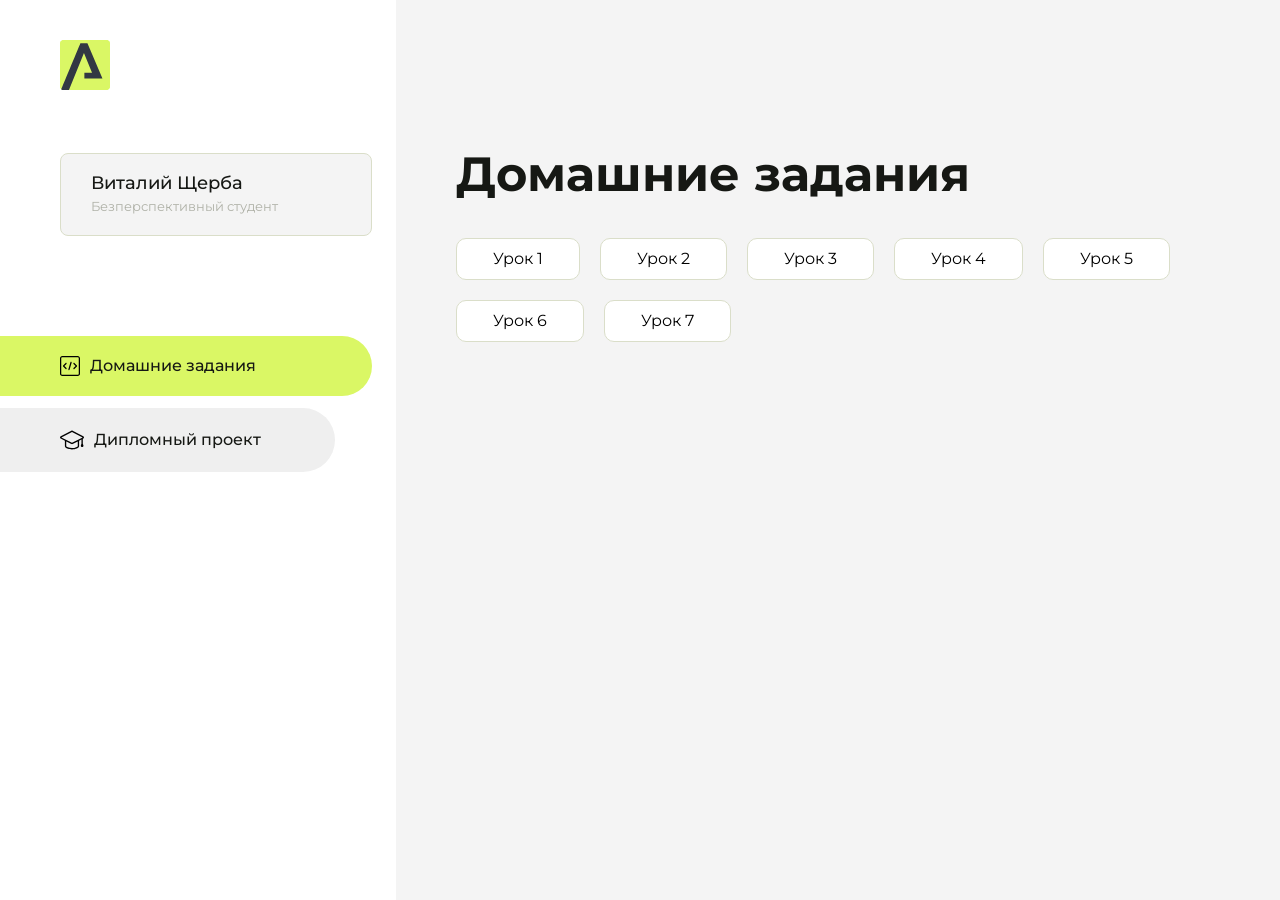
<file: index.html>
<!DOCTYPE html>
<html lang="en">
<head>
    <meta charset="UTF-8">
    <meta name="viewport" content="width=device-width, initial-scale=1.0">
    <title>Домашняя работа</title>
    <link rel="shortcut icon" href="src/logo.ico" type="image/x-icon">
    <link rel="preconnect" href="https://fonts.googleapis.com">
    <link rel="preconnect" href="https://fonts.gstatic.com" crossorigin>
    <link href="https://fonts.googleapis.com/css2?family=Montserrat:wght@400;500;700&family=Rubik:wght@500&display=swap"
          rel="stylesheet">
    <link rel="stylesheet" href="src/style.css">
</head>
<body id="body">
<div class="overlay" id="overlay"></div>
<div class="layout">
    <div class="burger" id="burger">
        <svg viewBox="0 0 24 24" fill="none" xmlns="http://www.w3.org/2000/svg">
            <g id="SVGRepo_bgCarrier" stroke-width="0"></g>
            <g id="SVGRepo_tracerCarrier" stroke-linecap="round" stroke-linejoin="round"></g>
            <g id="SVGRepo_iconCarrier">
                <path d="M4 18L20 18" stroke="#DAF765" stroke-width="2" stroke-linecap="round"></path>
                <path d="M4 12L20 12" stroke="#DAF765" stroke-width="2" stroke-linecap="round"></path>
                <path d="M4 6L20 6" stroke="#DAF765" stroke-width="2" stroke-linecap="round"></path>
            </g>
        </svg>
    </div>
    <aside class="sidebar" id="sidebar">
        <div class="sidebar__inner">
            <div class="logo">
                <svg width="50" height="50" viewBox="0 0 50 50" fill="none" xmlns="http://www.w3.org/2000/svg">
                    <g clip-path="url(#clip0_513_74730)">
                        <path d="M46.17 -0.257004H3.83C1.57281 -0.257004 -0.257 1.57281 -0.257 3.83V46.17C-0.257 48.4272 1.57281 50.257 3.83 50.257H46.17C48.4272 50.257 50.257 48.4272 50.257 46.17V3.83C50.257 1.57281 48.4272 -0.257004 46.17 -0.257004Z"
                              fill="#DAF765"/>
                        <path d="M24.375 38.4H42.461L27.441 3.1585H20.4355C20.4355 3.1585 6.7895 35.881 1.1945 49.294C2.015 50.0275 3.0945 50.257 3.6945 50.257H8.8445L23.954 13.07L32.0465 32.8285H24.375V38.4Z"
                              fill="#323843"/>
                    </g>
                    <defs>
                        <clipPath id="clip0_513_74730">
                            <rect width="50" height="50" fill="white"/>
                        </clipPath>
                    </defs>
                </svg>
            </div>
            <div class="sidebar__user">
                <div class="sidebar__name">Виталий Щерба</div>
                <div class="sidebar__text">Безперспективный студент</div>
            </div>
            <div class="sidebar__tabs">
                <div class="sidebar__item">
                    <button class="sidebar__button active" id="tasks">
                        <svg xmlns="http://www.w3.org/2000/svg" width="20" height="20" viewBox="0 0 20 20" fill="none">
                            <g clip-path="url(#clip0_704_74543)">
                                <path d="M17.7083 20H2.29167C1.0275 20 0 18.9725 0 17.7083V2.29167C0 1.0275 1.0275 0 2.29167 0H17.7083C18.9725 0 20 1.0275 20 2.29167V17.7083C20 18.9725 18.9725 20 17.7083 20ZM2.29167 1.25C1.7175 1.25 1.25 1.7175 1.25 2.29167V17.7083C1.25 18.2825 1.7175 18.75 2.29167 18.75H17.7083C18.2825 18.75 18.75 18.2825 18.75 17.7083V2.29167C18.75 1.7175 18.2825 1.25 17.7083 1.25H2.29167Z"
                                      fill="black"/>
                                <path d="M6.04167 13.125C5.88167 13.125 5.72167 13.0642 5.6 12.9417L3.1 10.4417C2.85583 10.1975 2.85583 9.80167 3.1 9.5575L5.6 7.0575C5.84417 6.81333 6.24 6.81333 6.48417 7.0575C6.72833 7.30167 6.72833 7.6975 6.48417 7.94167L4.42583 10L6.48417 12.0583C6.72833 12.3025 6.72833 12.6983 6.48417 12.9425C6.36167 13.0642 6.20167 13.125 6.04167 13.125Z"
                                      fill="black"/>
                                <path d="M8.95833 14.1667C8.9 14.1667 8.84 14.1583 8.78167 14.1417C8.45083 14.0442 8.26083 13.6967 8.35833 13.3658L10.4417 6.28251C10.5392 5.95084 10.8892 5.76417 11.2175 5.85917C11.5483 5.95667 11.7383 6.30417 11.6408 6.63501L9.5575 13.7183C9.47833 13.9908 9.22833 14.1667 8.95833 14.1667Z"
                                      fill="black"/>
                                <path d="M13.9583 13.125C13.7983 13.125 13.6383 13.0642 13.5167 12.9417C13.2725 12.6975 13.2725 12.3017 13.5167 12.0575L15.575 9.99916L13.5167 7.94083C13.2725 7.69666 13.2725 7.30083 13.5167 7.05666C13.7608 6.81249 14.1567 6.81249 14.4008 7.05666L16.9008 9.55666C17.145 9.80083 17.145 10.1967 16.9008 10.4408L14.4008 12.9408C14.2783 13.0642 14.1183 13.125 13.9583 13.125Z"
                                      fill="black"/>
                            </g>
                            <defs>
                                <clipPath id="clip0_704_74543">
                                    <rect width="20" height="20" fill="white"/>
                                </clipPath>
                            </defs>
                        </svg>
                        <span>Домашние задания</span></button>
                </div>
                <div class="sidebar__item">
                    <button class="sidebar__button" id="diplom">
                        <svg xmlns="http://www.w3.org/2000/svg" width="24" height="24" viewBox="0 0 24 24" fill="none">
                            <g clip-path="url(#clip0_704_74553)">
                                <path d="M23.2628 10.5971C23.7176 10.365 24 9.90375 24 9.39337C24 8.883 23.7176 8.42175 23.2628 8.18962L12.6135 2.75362C12.2291 2.55824 11.7705 2.55787 11.3854 2.75399L0.736875 8.19C0.282375 8.42175 0 8.883 0 9.39337C0 9.90375 0.282375 10.365 0.736875 10.5971L4.89038 12.7177V18.2074C4.89038 19.8154 8.412 21.393 12 21.393C15.5884 21.393 19.1096 19.815 19.1096 18.2074V12.7174L21.4609 11.517V15.8017L20.901 17.2305C20.7409 17.6389 20.7934 18.0994 21.0405 18.4616C21.2876 18.8246 21.6979 19.041 22.1366 19.041C22.5754 19.041 22.9852 18.8246 23.2324 18.462C23.4795 18.099 23.532 17.6385 23.3719 17.2301L22.8124 15.8021V10.827L23.2628 10.5971ZM17.7623 18.1721C17.6198 18.6375 15.3491 20.0419 12 20.0419C8.65088 20.0419 6.38025 18.6375 6.2415 18.2074V12.3037L6.23887 12.3019C6.23812 12.057 6.1065 11.8207 5.87325 11.7019L1.3515 9.39337L12 3.95737L22.6489 9.39337L12 14.8294L5.87325 11.7019C5.54063 11.5331 4.6695 11.6674 4.5 12C4.33012 12.3322 4.55813 12.5479 4.89038 12.7177L11.3857 16.0331C11.5781 16.1314 11.7889 16.1805 12 16.1805C12.2107 16.1805 12.4222 16.1314 12.6146 16.0331L17.7593 13.407L17.7623 18.1721Z"
                                      fill="black"/>
                            </g>
                            <defs>
                                <clipPath id="clip0_704_74553">
                                    <rect width="24" height="24" fill="white"/>
                                </clipPath>
                            </defs>
                        </svg>
                        <span>Дипломный проект</span></button>
                </div>
            </div>
        </div>

    </aside>
    <div class="content">
        <div class="container">
            <div class="content__block" id="tasksBlock">
                <div class="content__title">Домашние задания</div>
                <ul class="content__list">
                    <li class="content__list-item">
                        <a href="task1/index.html">Урок 1</a>
                    </li>
                    <li class="content__list-item">
                        <a href="task2/index.html">Урок 2</a>
                    </li>
                    <li class="content__list-item">
                        <a href="task3/index.html">Урок 3</a>
                    </li>
                    <li class="content__list-item">
                        <a href="task4/index.html">Урок 4</a>
                    </li>
                    <li class="content__list-item">
                        <a href="task5/article.html">Урок 5</a>
                    </li>
                    <li class="content__list-item">
                        <a href="task6/index.html">Урок 6</a>
                    </li>
                    <li class="content__list-item">
                        <a href="task7/index.html">Урок 7</a>
                    </li>
                </ul>
            </div>
            <div class="content__block hidden" id="diplomBlock">
                <div class="content__title">Дипломный проект</div>
                <div class="content__list-diplom">
                    <a href="ПАПКА-С-НОМЕРОМ-УРОКА">Ссылка на ДЗ</a>
                </div>
                <div class="content__decor">
                    <div class="content__decor-text">Давай проверим, чему ты научился!</div>
                    <div class="content__decor-img">
                        <img src="src/decor.png" alt="decor">
                    </div>
                </div>
            </div>
        </div>
    </div>
</div>
<script src="src/index.js"></script>
</body>
</html>
</file>
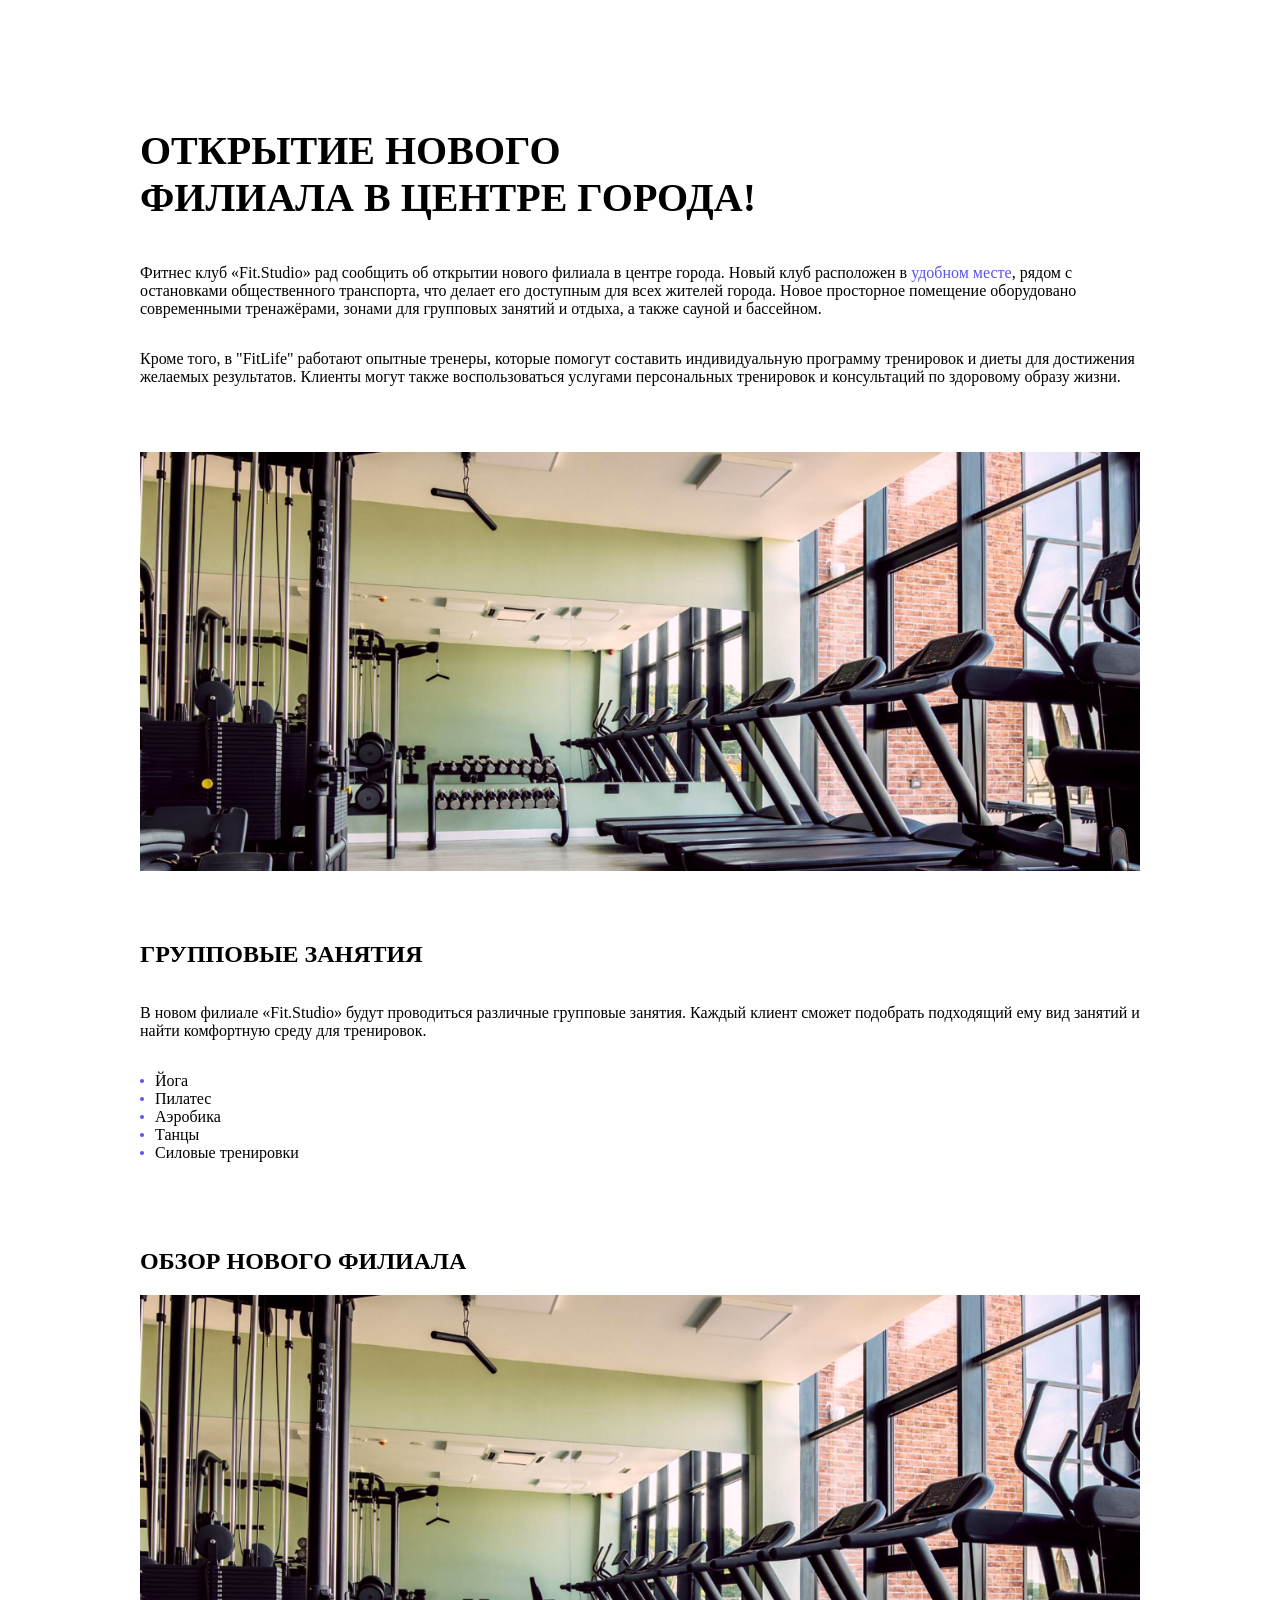
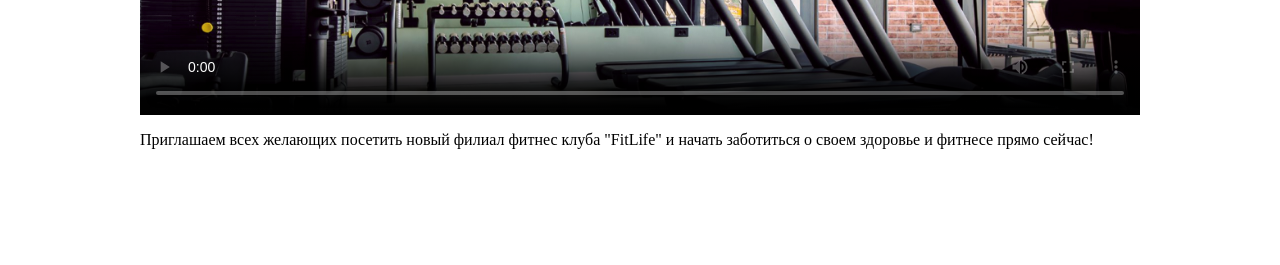
<file: task2/index.html>
<!DOCTYPE html>
<html lang="en">
<head>
	<meta charset="UTF-8">
	<meta name="viewport" content="width=device-width, initial-scale=1.0">
	<link rel="stylesheet" href="style.css">
	<title>Document</title>
</head>
<body>
	<div class="wrapper">
		<div class="titles">
			<h1>Открытие нового <br/> филиала в центре города!</h1>
			<p>Фитнес клуб «Fit.Studio» рад сообщить об открытии нового филиала в центре города. Новый клуб расположен в <a href="">удобном месте</a>, рядом с остановками общественного транспорта, что делает его доступным для всех жителей города. Новое просторное помещение оборудовано современными тренажёрами, 
	зонами для групповых занятий и отдыха, а также сауной и бассейном.</p>
			<p>Кроме того, в "FitLife" работают опытные тренеры, которые помогут составить индивидуальную программу тренировок и диеты для достижения желаемых результатов. Клиенты могут также воспользоваться услугами персональных тренировок и консультаций по здоровому образу жизни.</p>
		</div>

		<div class="image">
			<img src="./gym-image.jpg" alt="Спортзал">
		</div>

		<div class="lessons">
			<h2>Групповые занятия</h2>
			<p>В новом филиале «Fit.Studio» будут проводиться различные групповые занятия. Каждый клиент сможет подобрать подходящий ему вид занятий и найти комфортную среду для тренировок.</p>
			<ul>
				<li><span class="circle"></span>Йога</li>
				<li><span class="circle"></span>Пилатес</li>
				<li><span class="circle"></span>Аэробика</li>
				<li><span class="circle"></span>Танцы</li>
				<li><span class="circle"></span>Силовые тренировки</li>
			</ul>
		</div>

		<div class="video">
			<h2>Обзор нового филиала</h2>
			<video src="./gym-video.mp4" controls poster="./gym-image.jpg" ></video>
			<p>Приглашаем всех желающих посетить новый филиал фитнес клуба "FitLife" и начать заботиться о своем здоровье и фитнесе прямо сейчас!</p>
		</div>
	</div>
</body>
</html>
</file>
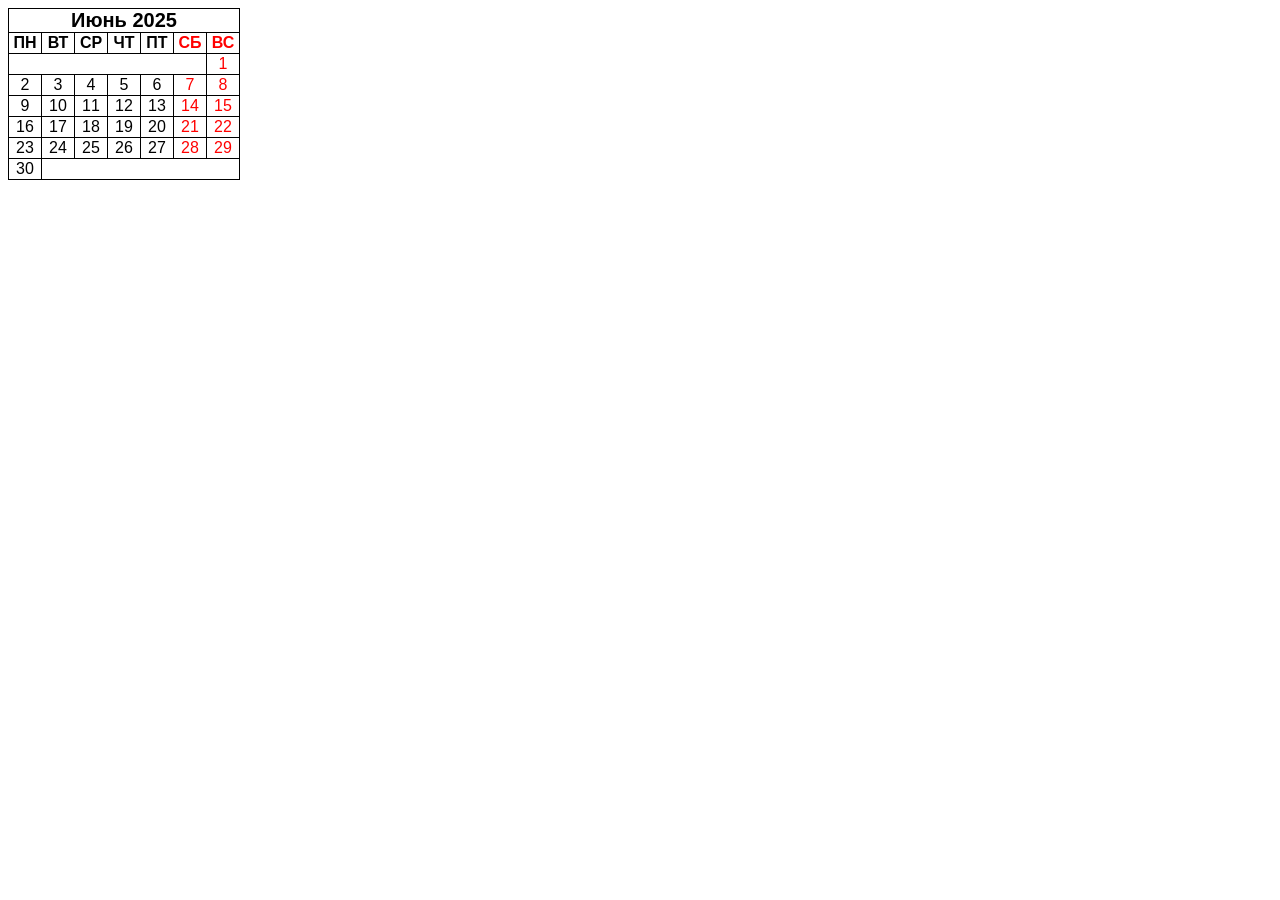
<file: task3/index.html>
<!DOCTYPE html>
<html lang="en">
<head>
	<meta charset="UTF-8">
	<meta name="viewport" content="width=device-width, initial-scale=1.0">
	<link rel="stylesheet" href="style.css">
	<title>Я календарь, переверну</title>
</head>
<body>
	<table>
		<caption>
			<b>Июнь 2025</b>
		</caption>
		<thead>
			<tr>
				<th>ПН</th>
				<th>ВТ</th>
				<th>СР</th>
				<th>ЧТ</th>
				<th>ПТ</th>
				<th>СБ</th>
				<th>ВС</th>
			</tr>
		</thead>
		<tbody>
			<tr>
				<td colspan="6"></td>
				<td>1</td>
			</tr>
			<tr>
				<td>2</td>
				<td>3</td>
				<td>4</td>
				<td>5</td>
				<td>6</td>
				<td>7</td>
				<td>8</td>
			</tr>
			<tr>
				<td>9</td>
				<td>10</td>
				<td>11</td>
				<td>12</td>
				<td>13</td>
				<td>14</td>
				<td>15</td>
			</tr>
			<tr>
				<td>16</td>
				<td>17</td>
				<td>18</td>
				<td>19</td>
				<td>20</td>
				<td>21</td>
				<td>22</td>
			</tr>
			<tr>
				<td>23</td>
				<td>24</td>
				<td>25</td>
				<td>26</td>
				<td>27</td>
				<td>28</td>
				<td>29</td>
			</tr>
			<tr>
				<td>30</td>
				<td colspan="6"></td>
			</tr>
		</tbody>
	</table>
</body>
</html>
</file>
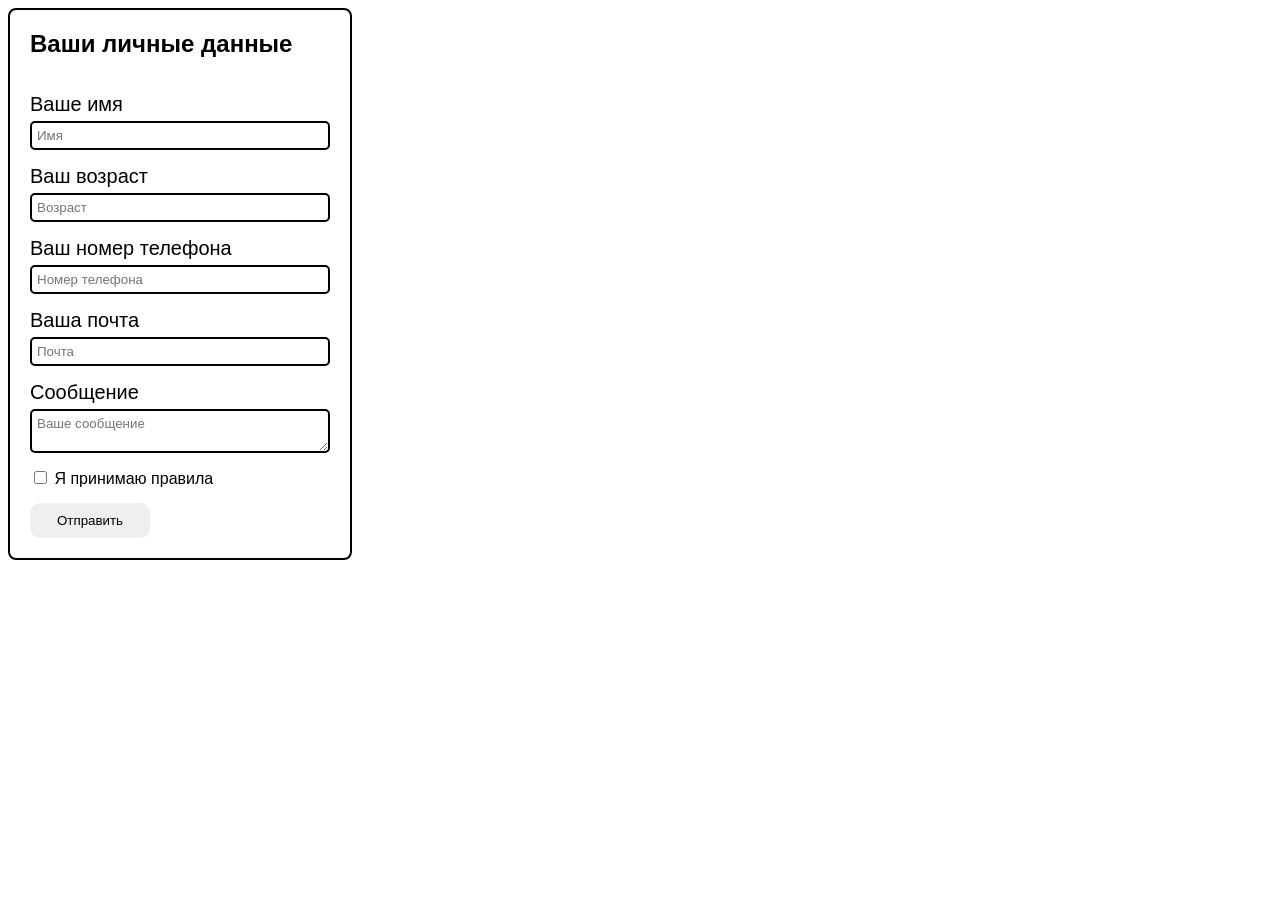
<file: task4/index.html>
<!DOCTYPE html>
<html lang="en">
<head>
	<meta charset="UTF-8">
	<meta name="viewport" content="width=device-width, initial-scale=1.0">
	<link rel="stylesheet" href="style.css">
	<title>Форма обратки</title>
</head>
<body>
	<form>
		<h2>Ваши личные данные</h2>
		<div class="input-name input">
			<label for="name">Ваше имя</label>
			<input name="Имя" id="name" type="text" required placeholder="Имя">
		</div>
		<div class="input-age input">
			<label for="age">Ваш возраст</label>
			<input name="Возраст" id="age" type="number" required placeholder="Возраст">
		</div>
		<div class="input-phone input">
			<label for="phone">Ваш номер телефона</label>
			<input name="Телефон" id="phone" type="tel" required placeholder="Номер телефона">
		</div>
		<div class="input-email input">
			<label for="email">Ваша почта</label>
			<input name="Почта" id="email" type="email" required placeholder="Почта">
		</div>
		<div class="input-mes input">
			<label for="mes">Сообщение</label>
			<textarea name="Сообщение" id="mes" required placeholder="Ваше сообщение"></textarea>
		</div>
		<div class="input-checkbox">
			<label><input type="checkbox" required> Я принимаю правила</label>
		</div>
		<input class="submit-btn" type="submit" value="Отправить">
	</form>
</body>
</html>
</file>
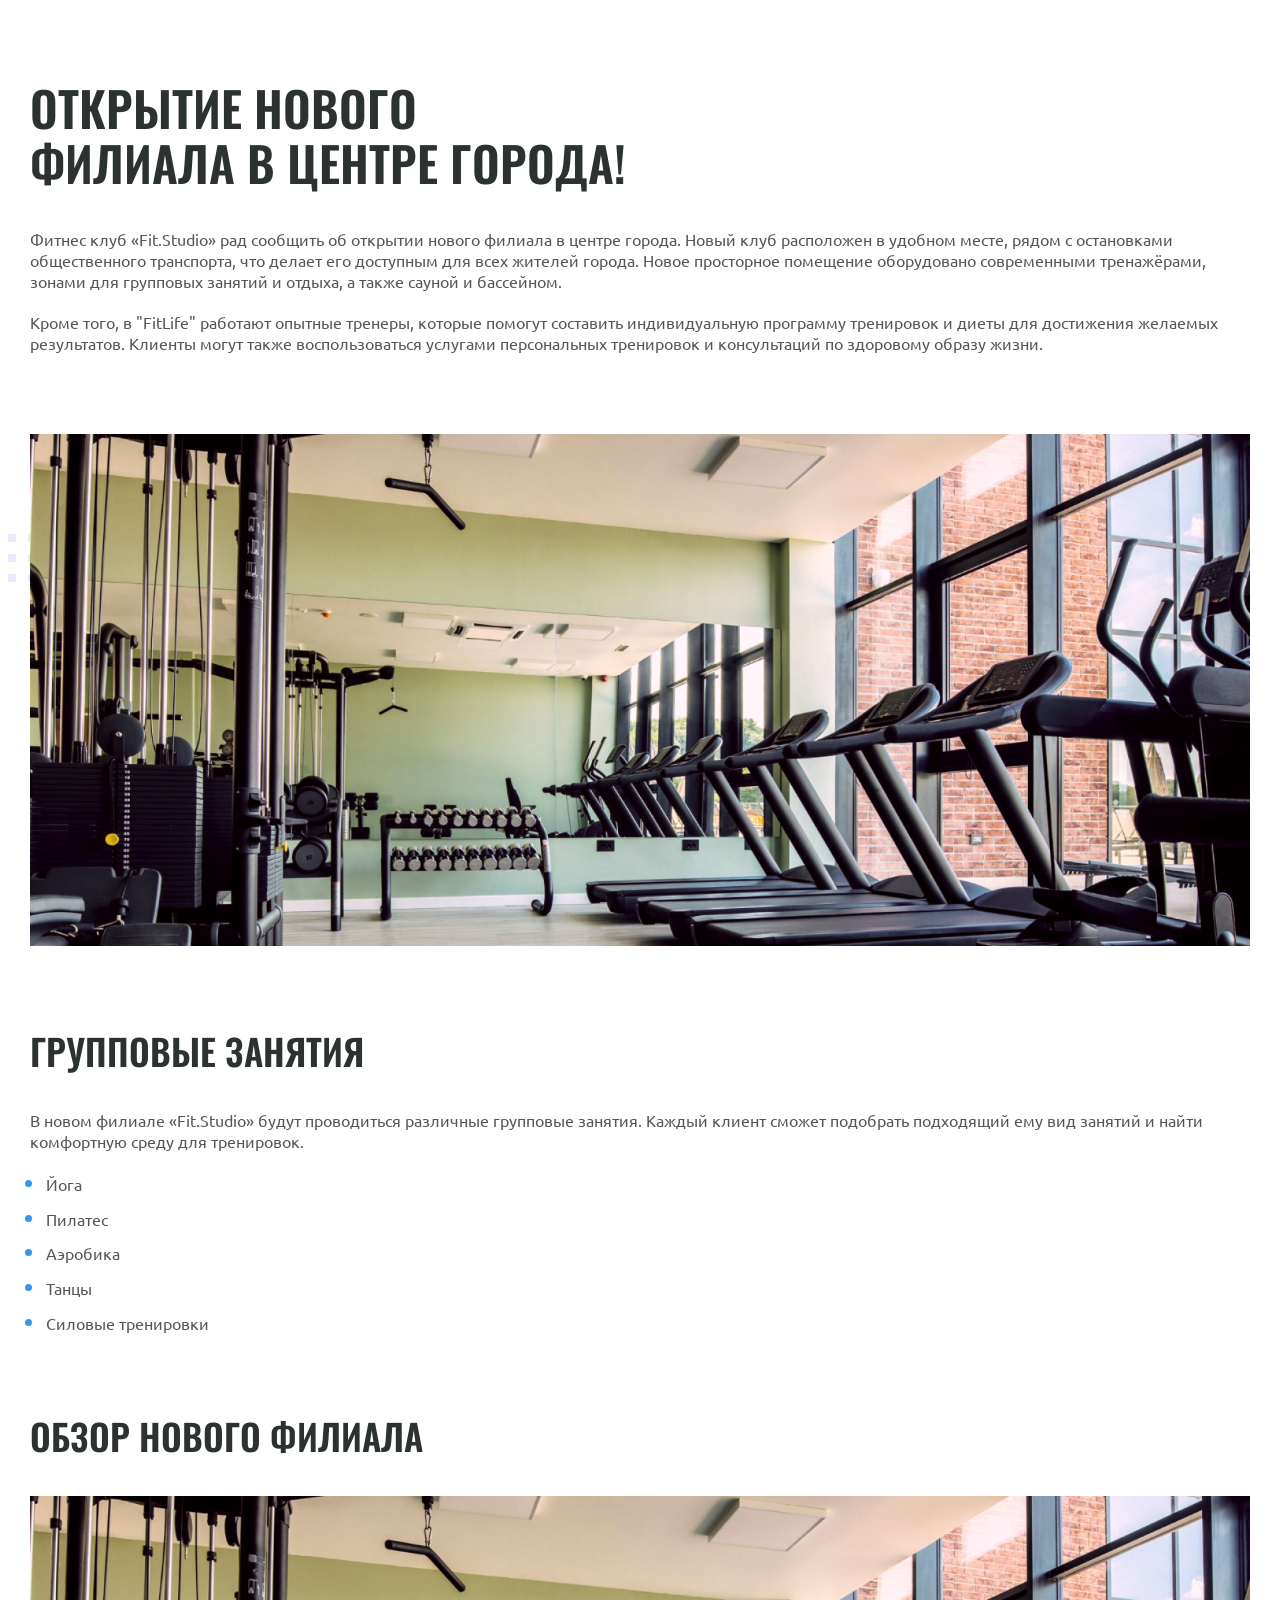
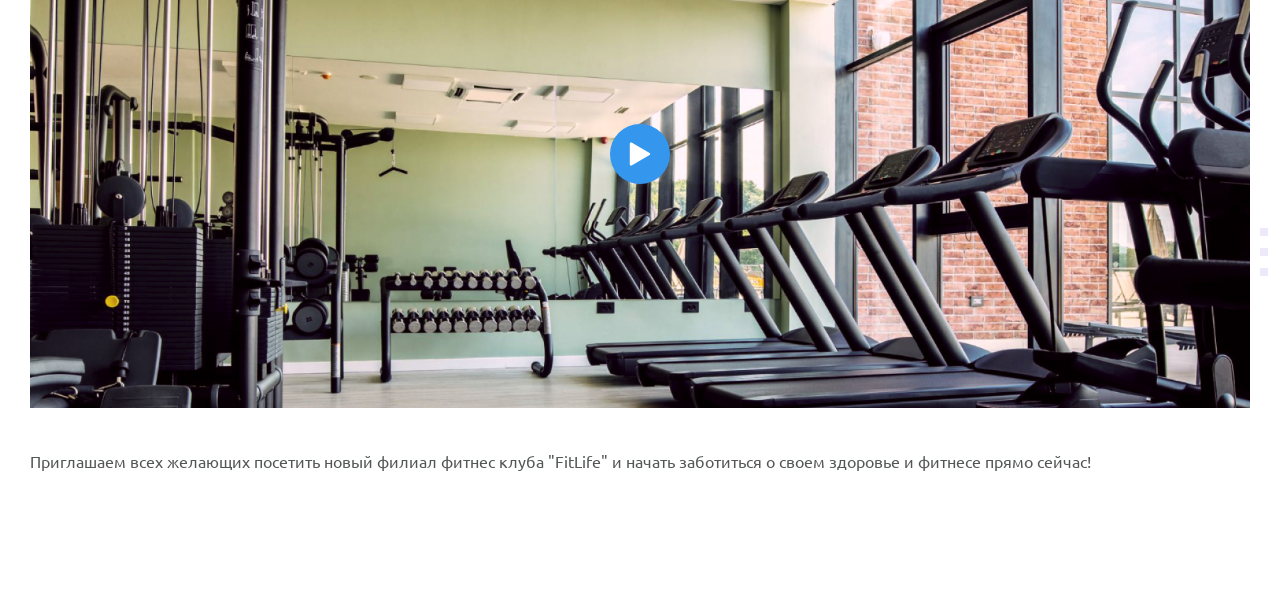
<file: task7/index.html>
<!DOCTYPE html>
<html lang="ru">
  <head>
    <meta charset="UTF-8" />
    <meta name="viewport" content="width=device-width, initial-scale=1.0" />
    <title>Fit Studio - Открытие нового филиала!</title>
    <link rel="stylesheet" href="./css/normalize.css" />
    <link rel="stylesheet" href="./css/fonts.css" />
    <link rel="stylesheet" href="./css/article.css" />
  </head>
  <body>
    <article class="article">
      <div class="container">
        <h1 class="article-title article-title-large">
          Открытие нового филиала в центре города!
        </h1>
        <p class="article-text">
          Фитнес клуб «Fit.Studio» рад сообщить об открытии нового филиала
          в центре города. Новый клуб расположен в удобном месте, рядом
          с остановками общественного транспорта, что делает его доступным
          для всех жителей города. Новое просторное помещение оборудовано
          современными тренажёрами, зонами для групповых занятий и отдыха,
          а также сауной и бассейном.
        </p>
        <p class="article-text article-mb-1">
          Кроме того, в "FitLife" работают опытные тренеры, которые помогут
          составить индивидуальную программу тренировок и диеты для достижения
          желаемых результатов. Клиенты могут также воспользоваться услугами
          персональных тренировок и консультаций по здоровому образу жизни.
        </p>
        <div class="article-decor-wrapper article-decor-wrapper-1 article-mb-1">
          <img
            class="article-img"
            src="./images/gym-img.jpg"
            width="1220"
            height="512"
            alt="Спортзал"
          />
        </div>
        <h2 class="article-title article-title-medium">Групповые занятия</h2>
        <p class="article-text">
          В новом филиале «Fit.Studio» будут проводиться различные групповые
          занятия. Каждый клиент сможет подобрать подходящий ему вид занятий
          и найти комфортную среду для тренировок.
        </p>
        <ul class="article-list article-text article-mb-1">
          <li class="article-item">Йога</li>
          <li class="article-item">Пилатес</li>
          <li class="article-item">Аэробика</li>
          <li class="article-item">Танцы</li>
          <li class="article-item">Силовые тренировки</li>
        </ul>
        <h2 class="article-title article-title-medium">Обзор нового филиала</h2>
        <div class="article-decor-wrapper article-decor-wrapper-2 article-mb-2">
          <button class="article-play-button">
            <img
              src="./images/play-icon.svg"
              width="24"
              height="24"
              alt="Запустить"
            />
          </button>
          <img
            class="article-img"
            src="./images/gym-img.jpg"
            width="1220"
            height="512"
            alt="Спортзал"
          />
        </div>
        <p class="article-text">
          Приглашаем всех желающих посетить новый филиал фитнес клуба "FitLife"
          и начать заботиться о своем здоровье и фитнесе прямо сейчас!
        </p>
      </div>
    </article>
  </body>
</html>
</file>
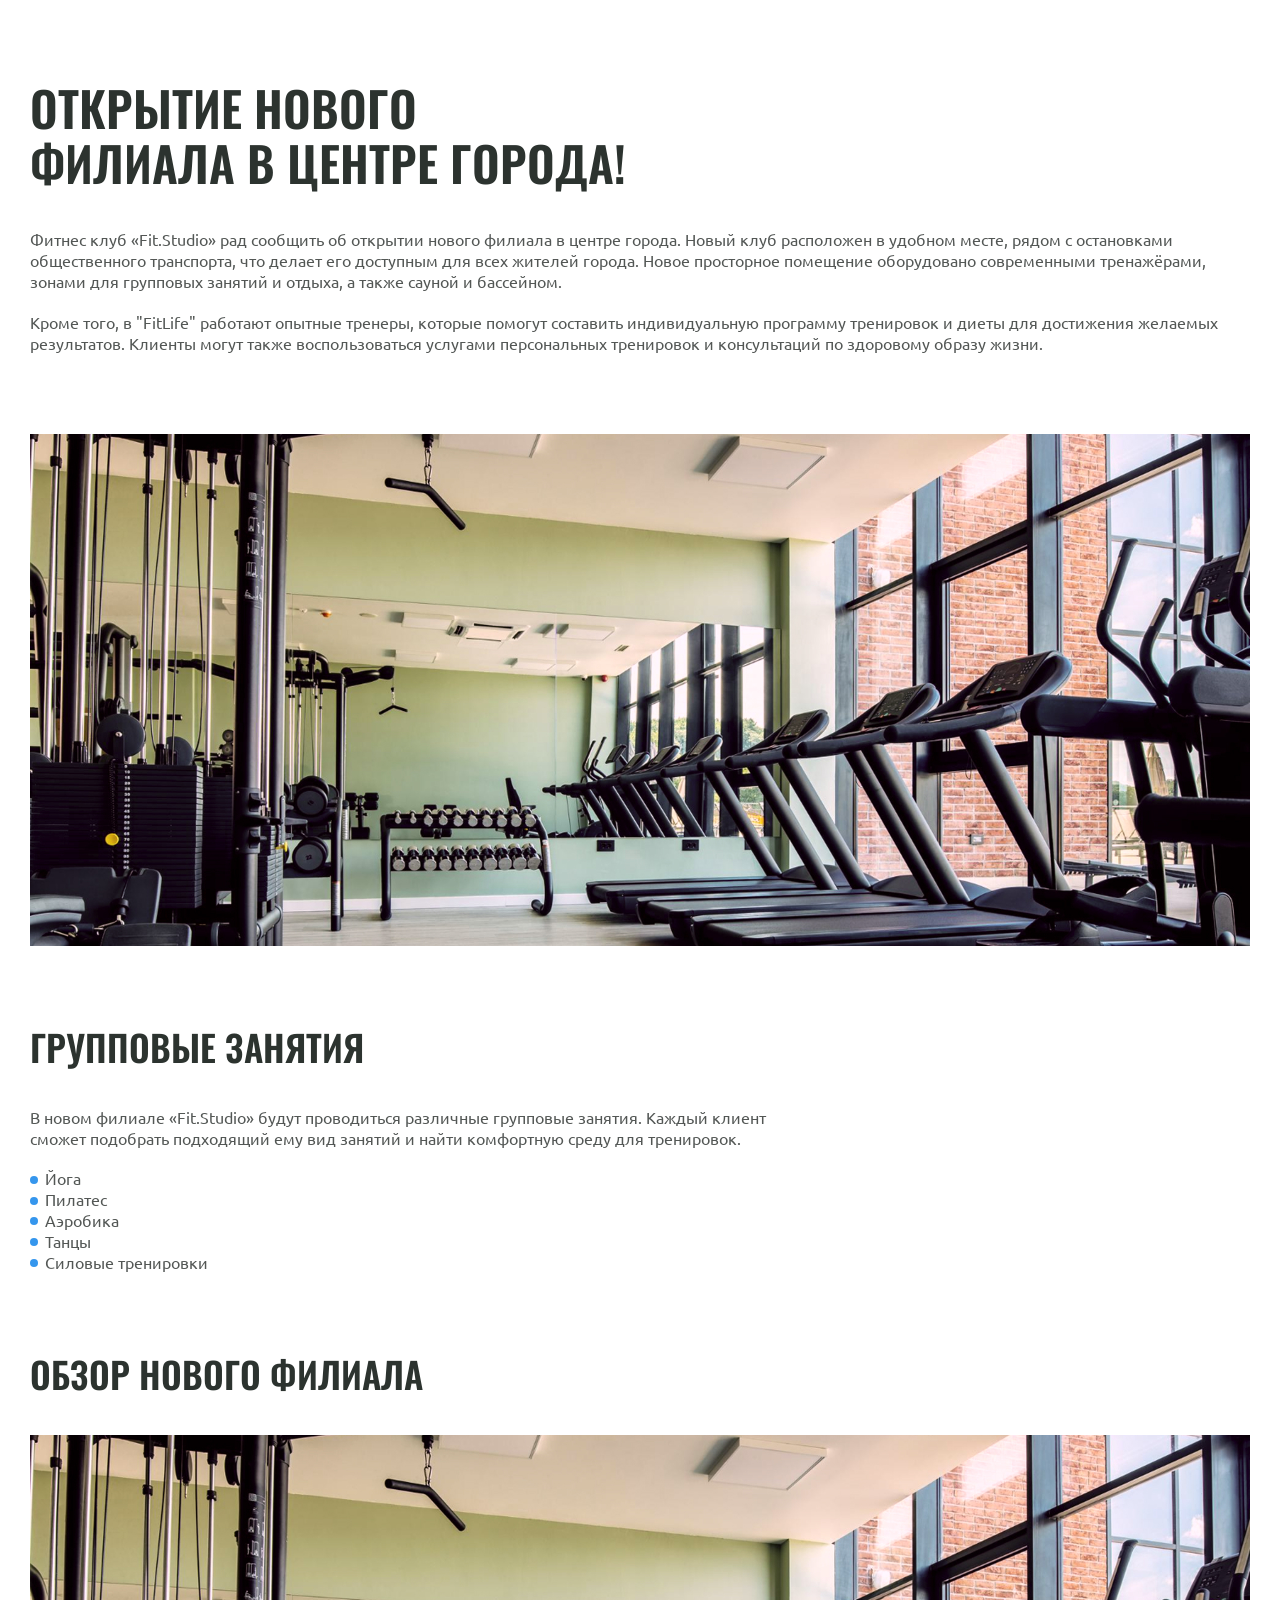
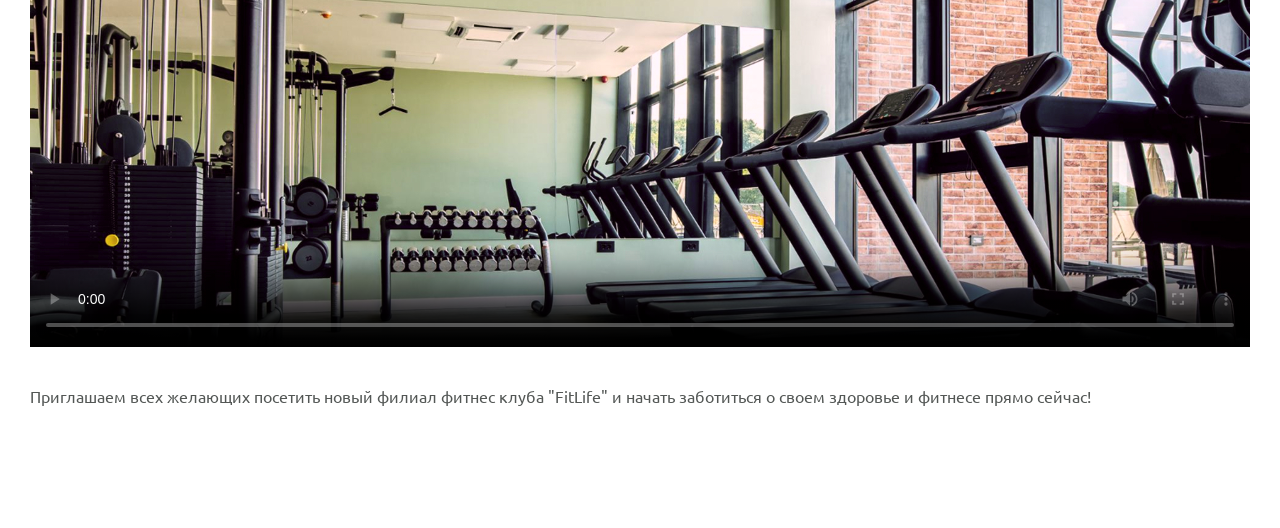
<file: task5/article.html>
<!DOCTYPE html>
<html lang="ru">
  <head>
    <meta charset="UTF-8" />
    <meta name="viewport" content="width=device-width, initial-scale=1.0" />
    <title>Fit Studio - Открытие нового филиала!</title>
    <link rel="stylesheet" href="./css/normalize.css" />
    <link rel="stylesheet" href="./css/fonts.css" />
    <link rel="stylesheet" href="./css/article.css" />
  </head>
  <body>
    <div class="wrapper">
      <section class="titles">
        <div class="container">
          <div class="titles__inner section__inner">
            <h1>Открытие нового <br/> филиала в центре города!</h1>
            <div class="text-group">
              <p>Фитнес клуб «Fit.Studio» рад сообщить об открытии нового филиала в центре города. Новый клуб расположен в удобном месте, рядом с остановками общественного транспорта, что делает его доступным для всех жителей города. Новое просторное помещение оборудовано современными тренажёрами, 
        зонами для групповых занятий и отдыха, а также сауной и бассейном.</p>
            <p>Кроме того, в "FitLife" работают опытные тренеры, которые помогут составить индивидуальную программу тренировок и диеты для достижения желаемых результатов. Клиенты могут также воспользоваться услугами персональных тренировок и консультаций по здоровому образу жизни.</p>
            </div>
          </div>
        </div>
      </section>

      <section class="image">
        <div class="container">
          <div class="image__inner section__inner">
            <img src="./resources/gym-image.jpg" alt="Спортзал">
          </div>
        </div>
      </section>

      <section class="lessons">
        <div class="container">
          <div class="lessons__inner section__inner">
          <h2>Групповые занятия</h2>
          <div class="text-group">
            <p>В новом филиале «Fit.Studio» будут проводиться различные групповые занятия. Каждый клиент сможет подобрать подходящий ему вид занятий и найти комфортную среду для тренировок.</p>
          <ul>
            <li><svg width="8" height="8" viewBox="0 0 8 8" fill="none" xmlns="http://www.w3.org/2000/svg">
  <circle cx="4" cy="4" r="4" fill="#3596ED" />
</svg>Йога</li>
            <li><svg width="8" height="8" viewBox="0 0 8 8" fill="none" xmlns="http://www.w3.org/2000/svg">
  <circle cx="4" cy="4" r="4" fill="#3596ED" />
</svg>Пилатес</li>
            <li><svg width="8" height="8" viewBox="0 0 8 8" fill="none" xmlns="http://www.w3.org/2000/svg">
  <circle cx="4" cy="4" r="4" fill="#3596ED" />
</svg>Аэробика</li>
            <li><svg width="8" height="8" viewBox="0 0 8 8" fill="none" xmlns="http://www.w3.org/2000/svg">
  <circle cx="4" cy="4" r="4" fill="#3596ED" />
</svg>Танцы</li>
            <li><svg width="8" height="8" viewBox="0 0 8 8" fill="none" xmlns="http://www.w3.org/2000/svg">
  <circle cx="4" cy="4" r="4" fill="#3596ED" />
</svg>Силовые тренировки</li>
          </ul>
          </div>
          </div>
        </div>
      </section>

      <section class="video">
        <div class="container">
          <div class="video__inner section__inner">
<h2>Обзор нового филиала</h2>
          <video src="./resources/gym-video.mp4" controls poster="./resources/gym-image.jpg" ></video>
          <p>Приглашаем всех желающих посетить новый филиал фитнес клуба "FitLife" и начать заботиться о своем здоровье и фитнесе прямо сейчас!</p>
          </div>
        </div>
      </section>
    </div>
  </body>
</html>
</file>
<file: src/style.css>
*{padding: 0;margin: 0;border: 0;}
*,*:before,*:after{-webkit-box-sizing: border-box;box-sizing: border-box;}
:focus,:active{outline: none;}
a:focus,a:active{outline: none;}
nav,footer,header,aside{display: block;}
html,body{
    height:100%;width:100%;
    font-size:100%;line-height:1;-ms-text-size-adjust:100%;-moz-text-size-adjust:100%;-webkit-text-size-adjust:100%;}
input,button,textarea{font-family:inherit;}
input::-ms-clear{display: none;}
button{cursor: pointer;}
button::-moz-focus-inner{padding:0;border:0;}
a,a:visited{text-decoration: none;}
a:hover{text-decoration: none;}
ul li{list-style: none;}
img{vertical-align: top;}
h1,h2,h3,h4,h5,h6{font-size:inherit;font-weight: inherit;}
a{color:inherit;}



body {
    font-family: "Montserrat",SansSerif;
    color: black;
}

body.overflow {
    overflow: hidden;
}



.layout {
    display: -webkit-box;
    display: -ms-flexbox;
    display: flex;
    min-height: 100vh;
}

.sidebar {
    padding: 40px 24px 40px 0;
    -ms-flex-negative: 0;
    flex-shrink: 0;
    background-color: white;
}



.content {
    -webkit-box-flex: 1;
    -ms-flex-positive: 1;
    flex-grow: 1;
    background-color: #F4F4F4;
}

.container {
    display: -webkit-box;
    display: -ms-flexbox;
    display: flex;
    -webkit-box-orient: vertical;
    -webkit-box-direction: normal;
    -ms-flex-direction: column;
    flex-direction: column;
    -webkit-box-pack: center;
    -ms-flex-pack: center;
    justify-content: center;
    -webkit-box-align: center;
    -ms-flex-align: center;
    align-items: center;
    padding: 150px 60px 80px 60px;
}


.logo {
    margin-left: 60px;
    margin-bottom: 60px;
}

.sidebar__user {
    background-color: #F4F4F4;
    padding: 20px 30px;
    margin-left: 60px;
    margin-bottom: 100px;
    border-radius: 8px;
    border: 1px solid #DADEC9;
}

.sidebar__name {
    color:#161814;
    font-size: 18px;
    font-weight: 500;
    margin-bottom: 6px;
}

.sidebar__text {
    color: #AFB1A7;
    font-size: 13px;
    font-weight: 400;
    line-height: 130%; /* 16.9px */
}

.sidebar__item {
    width: 372px;
}

.sidebar__button {
    display: -webkit-box;
    display: -ms-flexbox;
    display: flex;
    -webkit-box-align: center;
    -ms-flex-align: center;
    align-items: center;
    gap: 10px;
    padding: 20px 60px;
    margin-bottom: 12px;
    border-radius: 0px 100px 100px 0px;
    -webkit-transition: all .5s;
    -o-transition: all .5s;
    transition: all .5s;
    cursor: pointer;
    width: 90%;
    color:#161814;
    font-size: 16px;
    font-weight: 500;
}

.sidebar__button.active , .sidebar__button:hover {
    width: 100%;
    background-color: #DAF765;
}


.content__title {
    color: #161814;
    font-size: 48px;
    font-weight: 700;
    margin-bottom: 40px;
}

.content__list {
    display: -webkit-box;
    display: -ms-flexbox;
    display: flex;
    -webkit-box-align: center;
    -ms-flex-align: center;
    align-items: center;
    -ms-flex-wrap: wrap;
    flex-wrap: wrap;
    gap: 20px;
}



.content__list-item  {
    cursor: pointer;
    padding: 12px 18px;
    background-color: #fff;
    border-radius: 10px;
    border: 1px solid #DADEC9;
    -webkit-transition: all .3s;
    -o-transition: all .3s;
    transition: all .3s;
}

.content__list-item:hover,.content__list-diplom:hover {
    background-color: #AFB1A7;
}

li a {
    padding: 12px 18px;

}


.content__list-diplom {
    -webkit-transition: all .3s;
    -o-transition: all .3s;
    transition: all .3s;
    display: inline-block;
    padding: 12px 18px;
    background-color: #fff;
    border-radius: 10px;
    border: 1px solid #DADEC9;
}

.content__decor {
    display: -webkit-box;
    display: -ms-flexbox;
    display: flex;
    -webkit-box-align: center;
    -ms-flex-align: center;
    align-items: center;
}

.content__decor-text {
    color:#BEDD44;
    font-size: 36px;
    font-weight: 700;
    line-height: 110%; /* 39.6px */
}

.content__block {
    max-width: 1200px;
}

.content__block.hidden {
    display: none;
}

.content__decor-img img{
    width: 100%;
}

.burger {
    display: none;
    padding: 5px;
    position: fixed;
    top: 3%;
    right: 7%;
    width: 40px;
    height: 40px;
    background-color: #161814;
    border-radius: 50%;
    z-index: 10;
    border: 1px solid #DAF765;
}

@media (max-width: 768px) {
    .burger {
        display: block;
    }

    .sidebar {
        -webkit-transition: all .3s;
        -o-transition: all .3s;
        transition: all .3s;
        -webkit-transform: translateX(-100%);
        -ms-transform: translateX(-100%);
        transform: translateX(-100%);
        position: fixed;
        top: 0;
        left: 0;
        bottom: 0;
        z-index: 5;
    }

    .sidebar.show {
        -webkit-transform: translateX(0%);
        -ms-transform: translateX(0%);
        transform: translateX(0%);
    }

    .overlay {
        opacity: 0;
        pointer-events: none;
        -webkit-transition: all .3s;
        -o-transition: all .3s;
        transition: all .3s;
        position: absolute;
        top: 0;
        right: 0;
        left: 0;
        bottom: 0;
        z-index: 3;
        background-color: #000000e0;
    }

    .overlay.show {
        opacity: 1;
        pointer-events: all;
    }

    .container {
        padding: 40px 20px;
        min-height: 100%;
    }

    .content__decor {
        margin-top: 20px;
        -webkit-box-orient: vertical;
        -webkit-box-direction: normal;
        -ms-flex-direction: column;
        flex-direction: column;
    }
}

@media (max-width: 400px) {
    .sidebar__user {
        margin-left: 0;
    }
}
</file>
<file: task2/style.css>
.wrapper{
	margin: 100px auto;
	max-width: 1000px;
	display: flex;
	flex-direction: column;
	gap: 50px;
}
.titles{
	display: flex;
	flex-direction: column;
	h1{
		font-size: 40px;
	}
}

.image{
	display: flex;
	justify-content: center;
}

.lessons {
	display: flex;
	flex-direction: column;

	ul{ 
		padding-left: 0;

		li {
		list-style: none;
		padding-left: 15px;
		position: relative;
		.circle{
			position: absolute;
			left: 0px;
			top: 50%;
			transform: translateY(-50%);
			width: 4px;
			height: 4px;
			border-radius: 50%;
			background-color: #5b54e6;
		}
		}
	}
}

.video {
	display: flex;
	flex-direction: column;
	video{
		align-self: center;
	}
}
.image img, .video video {
	max-width: 100%;
}

a{
	text-decoration: none;
	color: #5b54e6;
}
h1, h2{
	text-transform: uppercase;
}
</file>
<file: task3/style.css>
body{
	font-family: sans-serif;
}
table {
	border-collapse: collapse;
	border-spacing: 0px;
	caption{
		border: 1px solid #000;
		border-bottom: none;
		font-size: 20px;
	}
	th, td {
		border: 1px solid #000;
		text-align: center;
		min-width: 30px;
	}
	th:nth-child(6), td:nth-child(6) {
		color: red;
	}
	th:last-child, td:last-child {
		color: red;
	}
}
</file>
<file: task4/style.css>
*{
	font-family: sans-serif;
}
form {
	display: flex;
	flex-direction: column;
	gap: 15px;
	max-width: 300px;
	padding: 0 20px 20px;
	border: 2px solid black;
	border-radius: 8px;
}
.input {
	display: flex;
	flex-direction: column;
	gap: 5px;

	label {
		font-size: 20px;
	}

	input, textarea {
		padding: 5px;
		border-radius: 5px;
		border: 2px solid black;
	}

	textarea {
		resize: vertical;
		max-height: 150px;
		min-height: 25px;
	}
}

.input-checkbox label {
	cursor: pointer;
}

.submit-btn{
	width: 120px;
	padding: 10px 20px;
	border: none;
	border-radius: 10px;
	cursor: pointer;
}
</file>
<file: task7/css/fonts.css>
@font-face {
  font-family: "Ubuntu";
  src: local("Ubuntu"), url("../fonts/UbuntuLight.woff2") format("woff2");
  font-weight: 300;
  font-style: normal;
  font-display: swap;
}

@font-face {
  font-family: "Ubuntu";
  src: local("Ubuntu"), url("../fonts/UbuntuRegular.woff2") format("woff2");
  font-weight: 400;
  font-style: normal;
  font-display: swap;
}

@font-face {
  font-family: "Ubuntu";
  src: local("Ubuntu"), url("../fonts/UbuntuMedium.woff2") format("woff2");
  font-weight: 500;
  font-style: normal;
  font-display: swap;
}

@font-face {
  font-family: "Oswald";
  src: local("Oswald"), url("../fonts/OswaldMedium.woff2") format("woff2");
  font-weight: 500;
  font-style: normal;
  font-display: swap;
}

@font-face {
  font-family: "Oswald";
  src: local("Oswald"), url("../fonts/OswaldSemiBold.woff2") format("woff2");
  font-weight: 600;
  font-style: normal;
  font-display: swap;
}
</file>
<file: task7/css/article.css>
html {
  font-family: Ubuntu, sans-serif;
  font-weight: 400;
}

body * {
  box-sizing: border-box;
}

h1,
h2,
h3,
h4,
h5,
h6,
p {
  margin: 0;
}

.container {
  max-width: 1250px;
  margin: 0 auto;
  padding: 0 15px;
}

.article {
  padding-top: 80px;
  padding-bottom: 120px;
}

.article-title {
  max-width: 596px;
  margin-bottom: 40px;
  font-family: Oswald;
  font-weight: 600;
  line-height: 115%;
  text-transform: uppercase;
  color: #2c332f;
}

.article-title-large {
  font-size: 48px;
}

.article-title-medium {
  font-size: 36px;
}

.article-text {
  margin-bottom: 20px;
  font-weight: 400;
  font-size: 16px;
  line-height: 130%;
  color: #535755;
}

.article-mb-1 {
  margin-bottom: 80px;
}

.article-mb-2 {
  margin-bottom: 40px;
}

.article-decor-wrapper {
  position: relative;
}

.article-decor-wrapper::before {
  content: "";
  position: absolute;
  z-index: -1;
  background: url("../images/decor-icon.svg") no-repeat;
  width: 528px;
  height: 48px;
}

.article-decor-wrapper-1::before {
  top: 100px;
  left: -350px;
}

.article-decor-wrapper-2::before {
  right: -350px;
  bottom: 136px;
}

.article-img,
.article-video {
  width: 100%;
}

.article-list {
  margin-top: 0;
  padding-left: 16px;
}

.article-item {
  margin-bottom: 12px;
}

.article-item::marker {
  font-size: 22px;
  color: #3596ed;
}

.article-play-button {
  position: absolute;
  top: 50%;
  left: 50%;
  transform: translate(-50%, -50%);
  display: flex;
  align-items: center;
  justify-content: center;
  width: 60px;
  height: 60px;
  padding: 0;
  background-color: #3596ed;
  border: none;
  border-radius: 50%;
  cursor: pointer;
}
</file>
<file: task5/css/fonts.css>
@font-face {
  font-family: "Ubuntu";
  src: local("Ubuntu"), url("../fonts/UbuntuLight.woff2") format("woff2");
  font-weight: 300;
  font-style: normal;
  font-display: swap;
}

@font-face {
  font-family: "Ubuntu";
  src: local("Ubuntu"), url("../fonts/UbuntuRegular.woff2") format("woff2");
  font-weight: 400;
  font-style: normal;
  font-display: swap;
}

@font-face {
  font-family: "Ubuntu";
  src: local("Ubuntu"), url("../fonts/UbuntuMedium.woff2") format("woff2");
  font-weight: 500;
  font-style: normal;
  font-display: swap;
}

@font-face {
  font-family: "Oswald";
  src: local("Oswald"), url("../fonts/OswaldMedium.woff2") format("woff2");
  font-weight: 500;
  font-style: normal;
  font-display: swap;
}

@font-face {
  font-family: "Oswald";
  src: local("Oswald"), url("../fonts/OswaldSemiBold.woff2") format("woff2");
  font-weight: 600;
  font-style: normal;
  font-display: swap;
}
</file>
<file: task5/css/article.css>
html {
  font-family: Ubuntu, sans-serif;
  font-weight: 400;
  font-size: 16px;
  line-height: 130%;
  color: #535755;
}

body * {
  box-sizing: border-box;
}

.wrapper{
  display: flex;
  flex-direction: column;
  gap: 80px;
  margin: 80px 0 120px;
}

.container {
  margin: 0 auto;
  max-width: 1220px;
}

img, video {
  max-width: 100%;
}
h1,h2,h3,h4,h5,h6{
  font-family: "Oswald", sans-serif;
  font-weight: 600;
  line-height: 115%;
  text-transform: uppercase;
  color: #2c332f; 
  margin: 0;
  padding: 0;
}
p{
  margin: 0;
  padding: 0;
}
h1{
  font-size: 48px;
}

h2 {
  font-size: 36px;
}

.section__inner{
  display: flex;
  flex-direction: column;
  gap: 40px;
}

.text-group{
  display: flex;
  flex-direction: column;
  gap: 20px;
}

ul{
  list-style: none;
  li {
    display: flex;
    gap: 6.5px;
    align-items: center;
  }
}

.lessons__inner .text-group p{
  max-width: 744px;
}
</file>
